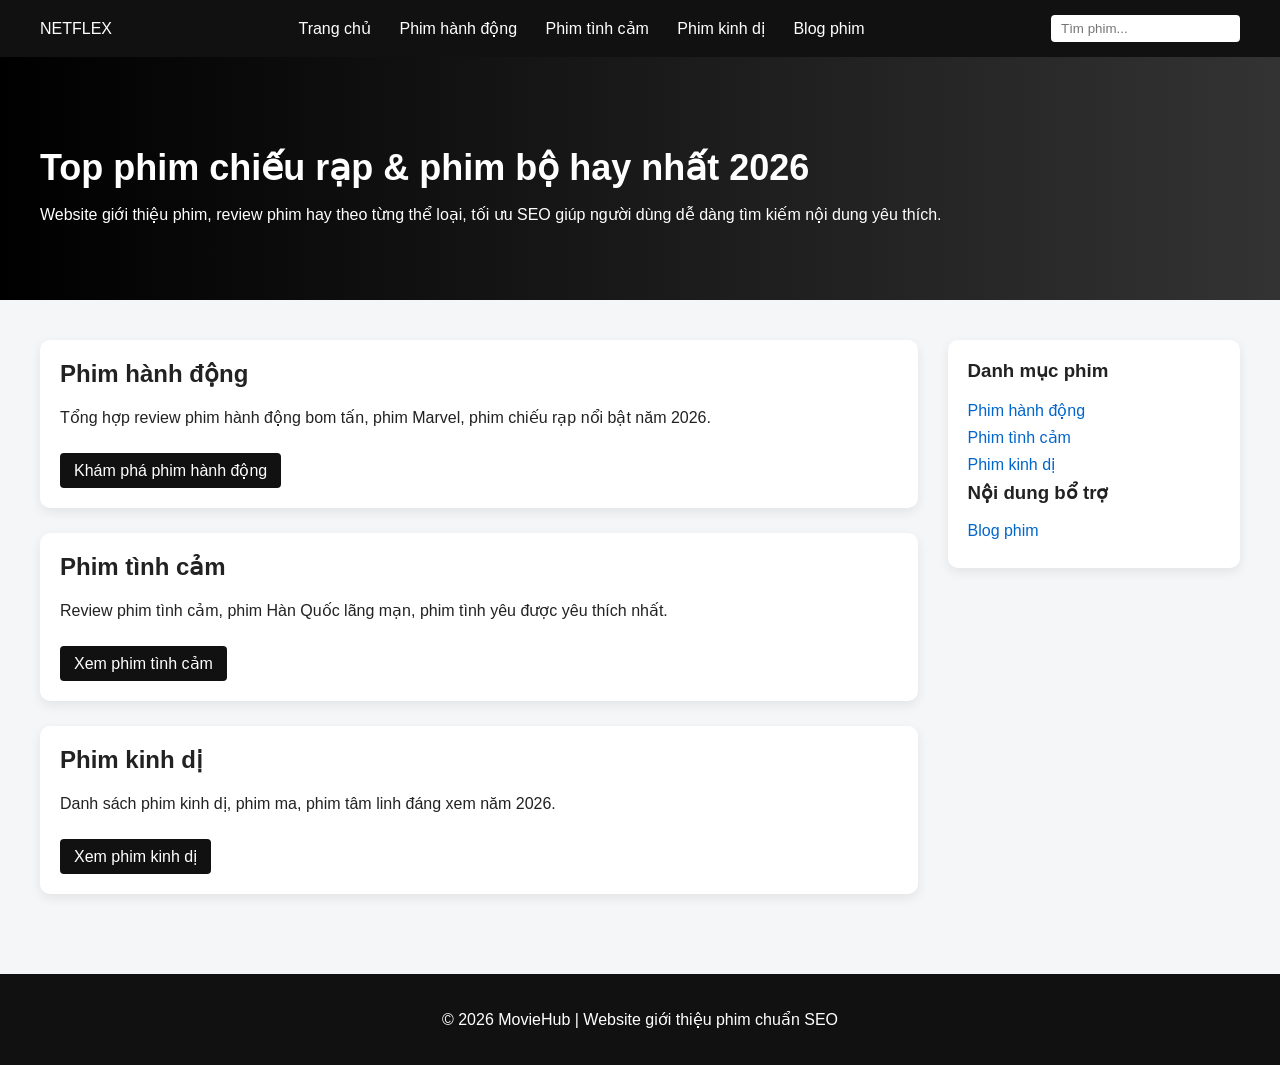
<file: index.html>
<!DOCTYPE html>
<html lang="vi">
<head>
  <meta charset="UTF-8">
  <title>Website giới thiệu phim hay 2026 | Review phim chuẩn SEO</title>
<meta name="description" content="Website giới thiệu phim hay 2026: phim hành động, tình cảm, kinh dị. Review phim chuẩn SEO, dễ tìm kiếm."><meta name="viewport" content="width=device-width, initial-scale=1.0">
  <link rel="stylesheet" href="style.css">
</head>

<body>

<!-- HEADER -->
<header class="header">
  <div class="logo">NETFLEX</div>
  <nav>
    <a href="/">Trang chủ</a>
    <a href="/phim-hanh-dong/">Phim hành động</a>
    <a href="/phim-tinh-cam/">Phim tình cảm</a>
    <a href="/phim-kinh-di/">Phim kinh dị</a>
    <a href="/blog-phim/">Blog phim</a>
  </nav>
  <input type="text" placeholder="Tìm phim...">
</header>

<!-- HERO -->
<section class="hero">
  <h1>Top phim chiếu rạp & phim bộ hay nhất 2026</h1>
  <p>
    Website giới thiệu phim, review phim hay theo từng thể loại,
    tối ưu SEO giúp người dùng dễ dàng tìm kiếm nội dung yêu thích.
  </p>
</section>

<!-- MAIN -->
<main class="container">

  <!-- CONTENT -->
  <section class="content">

    <!-- SILO 1 -->
    <article class="card">
      <div class="card-body">
        <h2>Phim hành động</h2>
        <p>
          Tổng hợp review phim hành động bom tấn, phim Marvel,
          phim chiếu rạp nổi bật năm 2026.
        </p>
        <a class="btn" href="phim-hanh-dong/index-phimhanhdong.html">Khám phá phim hành động</a>
      </div>
    </article>

    <!-- SILO 2 -->
    <article class="card">
      <div class="card-body">
        <h2>Phim tình cảm</h2>
        <p>
          Review phim tình cảm, phim Hàn Quốc lãng mạn,
          phim tình yêu được yêu thích nhất.
        </p>
        <a class="btn" href="/phim-tinh-cam/">Xem phim tình cảm</a>
      </div>
    </article>

    <!-- SILO 3 -->
    <article class="card">
      <div class="card-body">
        <h2>Phim kinh dị</h2>
        <p>
          Danh sách phim kinh dị, phim ma, phim tâm linh
          đáng xem năm 2026.
        </p>
        <a class="btn" href="/phim-kinh-di/">Xem phim kinh dị</a>
      </div>
    </article>

  </section>

  <!-- SIDEBAR -->
  <aside class="sidebar">
    <h3>Danh mục phim</h3>
    <a href="/phim-hanh-dong/">Phim hành động</a>
    <a href="/phim-tinh-cam/">Phim tình cảm</a>
    <a href="/phim-kinh-di/">Phim kinh dị</a>

    <h3>Nội dung bổ trợ</h3>
    <a href="/blog-phim/">Blog phim</a>
  </aside>

</main>

<!-- FOOTER -->
<footer class="footer">
  <p>© 2026 MovieHub | Website giới thiệu phim chuẩn SEO</p>
</footer>

</body>
</html>
</file>
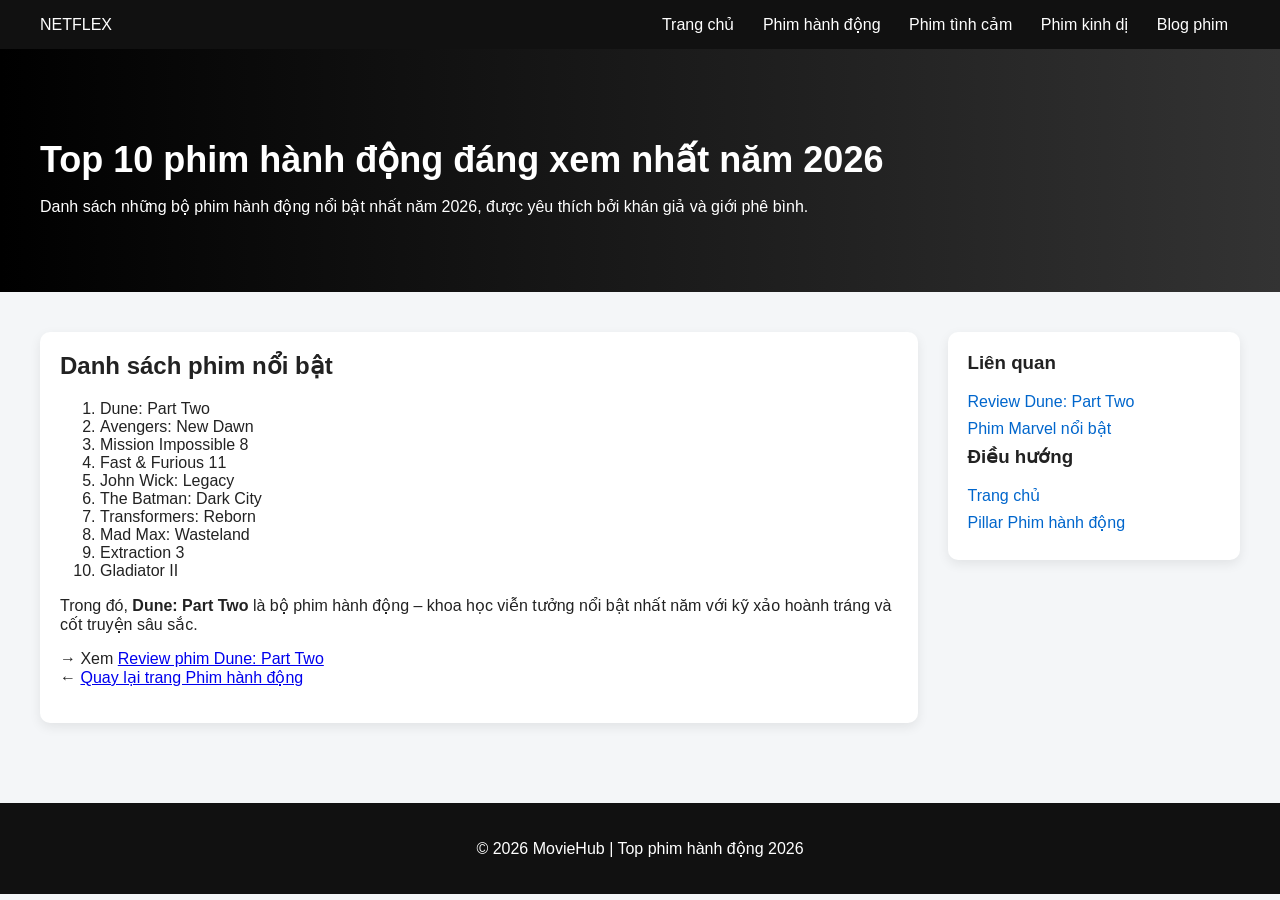
<file: phim-hanh-dong/top-10-phim-hanh-dong-2026/index.html>
<!DOCTYPE html>
<html lang="vi">
<head>
  <meta charset="UTF-8">
  <title>Top 10 phim hành động đáng xem nhất 2026 | MovieHub</title>
  <meta name="description" content="Danh sách top 10 phim hành động đáng xem nhất năm 2026, bao gồm phim chiếu rạp, phim Marvel và bom tấn hành động nổi bật.">
  <meta name="viewport" content="width=device-width, initial-scale=1.0">
  <link rel="stylesheet" href="../../style.css">
</head>

<body>

<!-- HEADER -->
<header class="header">
  <div class="logo">NETFLEX</div>
  <nav>
    <a href="/">Trang chủ</a>
    <a href="/phim-hanh-dong/">Phim hành động</a>
    <a href="/phim-tinh-cam/">Phim tình cảm</a>
    <a href="/phim-kinh-di/">Phim kinh dị</a>
    <a href="/blog-phim/">Blog phim</a>
  </nav>
</header>

<!-- HERO -->
<section class="hero">
  <h1>Top 10 phim hành động đáng xem nhất năm 2026</h1>
  <p>
    Danh sách những bộ phim hành động nổi bật nhất năm 2026,
    được yêu thích bởi khán giả và giới phê bình.
  </p>
</section>

<!-- MAIN -->
<main class="container">

  <!-- CONTENT -->
  <section class="content">

    <article class="card">
      <div class="card-body">
        <h2>Danh sách phim nổi bật</h2>
        <ol>
          <li>Dune: Part Two</li>
          <li>Avengers: New Dawn</li>
          <li>Mission Impossible 8</li>
          <li>Fast & Furious 11</li>
          <li>John Wick: Legacy</li>
          <li>The Batman: Dark City</li>
          <li>Transformers: Reborn</li>
          <li>Mad Max: Wasteland</li>
          <li>Extraction 3</li>
          <li>Gladiator II</li>
        </ol>

        <p>
          Trong đó, <strong>Dune: Part Two</strong> là bộ phim hành động –
          khoa học viễn tưởng nổi bật nhất năm với kỹ xảo hoành tráng
          và cốt truyện sâu sắc.
        </p>

        <!-- INTERNAL LINK QUAN TRỌNG -->
        <p>
          → Xem <a href="/phim-hanh-dong/dune-part-two/">Review phim Dune: Part Two</a><br>
          ← <a href="/phim-hanh-dong/">Quay lại trang Phim hành động</a>
        </p>
      </div>
    </article>

  </section>

  <!-- SIDEBAR -->
  <aside class="sidebar">
    <h3>Liên quan</h3>
    <a href="/phim-hanh-dong/dune-part-two/">Review Dune: Part Two</a>
    <a href="/phim-hanh-dong/phim-marvel/">Phim Marvel nổi bật</a>

    <h3>Điều hướng</h3>
    <a href="/">Trang chủ</a>
    <a href="/phim-hanh-dong/">Pillar Phim hành động</a>
  </aside>

</main>

<!-- FOOTER -->
<footer class="footer">
  <p>© 2026 MovieHub | Top phim hành động 2026</p>
</footer>

</body>
</html>
</file>
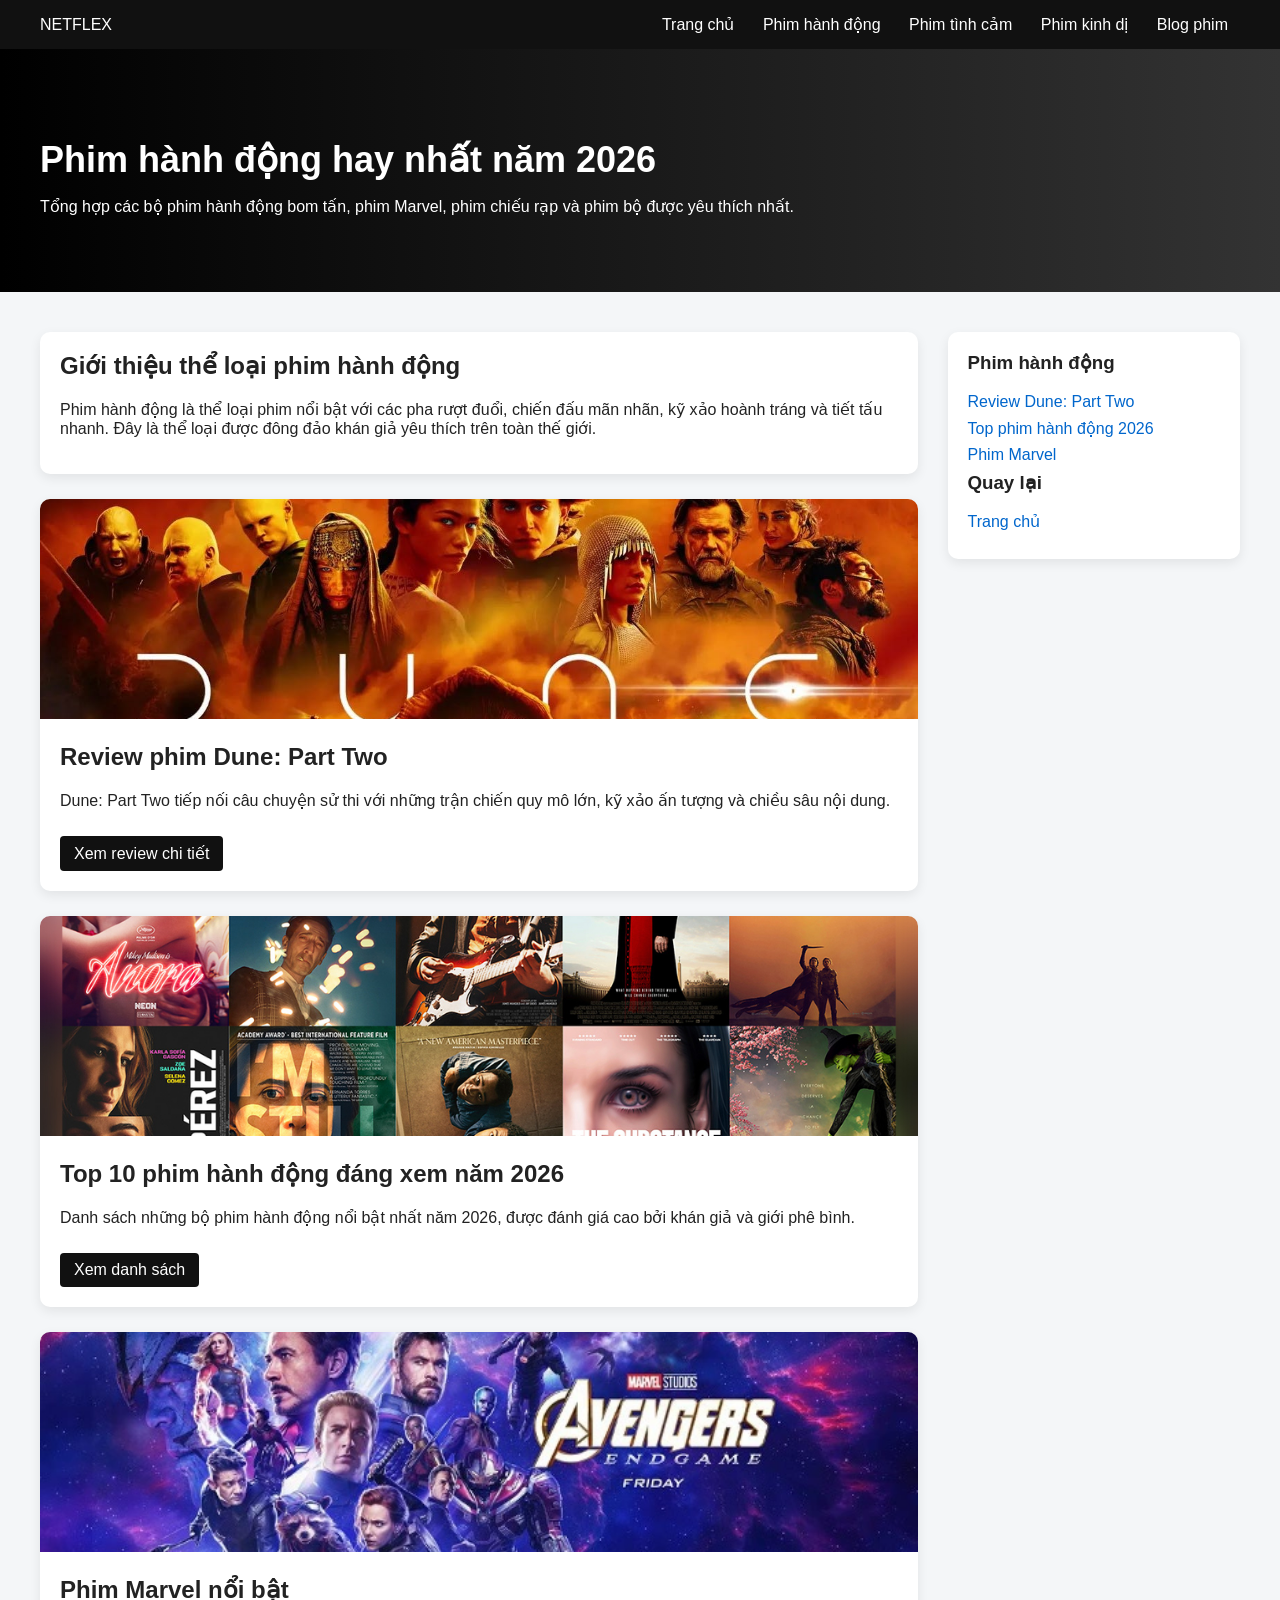
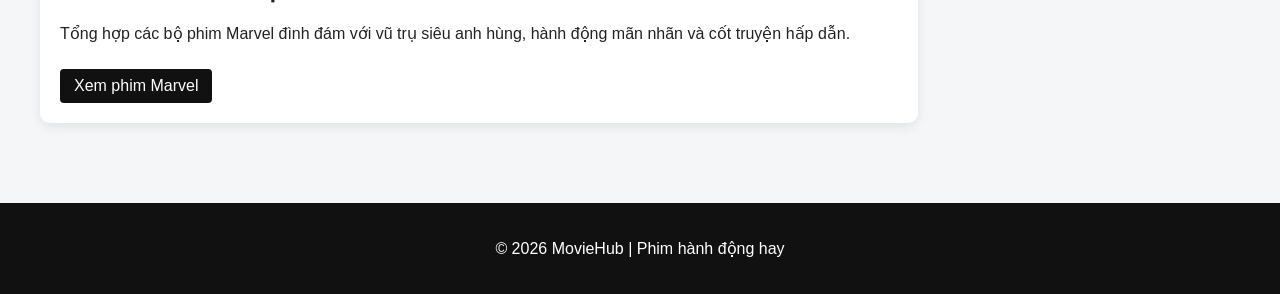
<file: phim-hanh-dong/index-phimhanhdong.html>
<!DOCTYPE html>
<html lang="vi">
<head>
  <meta charset="UTF-8">
  <title>Phim hành động hay nhất 2026 | MovieHub</title>
  <meta name="description" content="Tổng hợp phim hành động hay nhất 2026: phim chiếu rạp, phim Marvel, review và top phim đáng xem.">
  <meta name="viewport" content="width=device-width, initial-scale=1.0">
  <link rel="stylesheet" href="../style.css">
</head>

<body>

<!-- HEADER -->
<header class="header">
  <div class="logo">NETFLEX</div>
  <nav>
    <a href="/">Trang chủ</a>
    <a href="/phim-hanh-dong/">Phim hành động</a>
    <a href="/phim-tinh-cam/">Phim tình cảm</a>
    <a href="/phim-kinh-di/">Phim kinh dị</a>
    <a href="/blog-phim/">Blog phim</a>
  </nav>
</header>

<!-- HERO -->
<section class="hero">
  <h1>Phim hành động hay nhất năm 2026</h1>
  <p>
    Tổng hợp các bộ phim hành động bom tấn, phim Marvel,
    phim chiếu rạp và phim bộ được yêu thích nhất.
  </p>
</section>

<!-- MAIN -->
<main class="container">

  <!-- CONTENT -->
  <section class="content">

    <!-- INTRO -->
    <article class="card">
      <div class="card-body">
        <h2>Giới thiệu thể loại phim hành động</h2>
        <p>
          Phim hành động là thể loại phim nổi bật với các pha rượt đuổi,
          chiến đấu mãn nhãn, kỹ xảo hoành tráng và tiết tấu nhanh.
          Đây là thể loại được đông đảo khán giả yêu thích trên toàn thế giới.
        </p>
      </div>
    </article>

    <!-- CLUSTER 1 -->
    <article class="card">
      <img src="../img/dune.jpg" alt="Review phim Dune Part Two">
      <div class="card-body">
        <h2>Review phim Dune: Part Two</h2>
        <p>
          Dune: Part Two tiếp nối câu chuyện sử thi với những trận chiến
          quy mô lớn, kỹ xảo ấn tượng và chiều sâu nội dung.
        </p>
        <a class="btn" href="/phim-hanh-dong/dune-part-two/">Xem review chi tiết</a>
      </div>
    </article>

    <!-- CLUSTER 2 -->
    <article class="card">
      <img src="../img/top10 06.32.15.jpg" alt="Top phim hành động 2026">
      <div class="card-body">
        <h2>Top 10 phim hành động đáng xem năm 2026</h2>
        <p>
          Danh sách những bộ phim hành động nổi bật nhất năm 2026,
          được đánh giá cao bởi khán giả và giới phê bình.
        </p>
        <a class="btn" href="/phim-hanh-dong/top-10-phim-hanh-dong-2026/">Xem danh sách</a>
      </div>
    </article>

    <!-- CLUSTER 3 -->
    <article class="card">
      <img src="../img/phimhanhdong-marvel.webp" alt="Phim Marvel nổi bật trong 2026">
      <div class="card-body">
        <h2>Phim Marvel nổi bật</h2>
        <p>
          Tổng hợp các bộ phim Marvel đình đám với vũ trụ siêu anh hùng,
          hành động mãn nhãn và cốt truyện hấp dẫn.
        </p>
        <a class="btn" href="/phim-hanh-dong/phim-marvel/">Xem phim Marvel</a>
      </div>
    </article>

  </section>

  <!-- SIDEBAR -->
  <aside class="sidebar">
    <h3>Phim hành động</h3>
    <a href="/phim-hanh-dong/dune-part-two/">Review Dune: Part Two</a>
    <a href="/phim-hanh-dong/top-10-phim-hanh-dong-2026/">Top phim hành động 2026</a>
    <a href="/phim-hanh-dong/phim-marvel/">Phim Marvel</a>

    <h3>Quay lại</h3>
    <a href="/">Trang chủ</a>
  </aside>

</main>

<!-- FOOTER -->
<footer class="footer">
  <p>© 2026 MovieHub | Phim hành động hay</p>
</footer>

</body>
</html>
</file>
<file: style.css>
* {
  box-sizing: border-box;
}

body {
  margin: 0;
  font-family: Arial, sans-serif;
  background: #f4f6f8;
  color: #222;
}

/* HEADER */
.header {
  position: sticky;
  top: 0;
  z-index: 10;
  display: flex;
  align-items: center;
  justify-content: space-between;
  padding: 15px 40px;
  background: #111;
  color: white;
}

.header nav a {
  color: white;
  margin: 0 12px;
  text-decoration: none;
  font-weight: 500;
}

.header input {
  padding: 6px 10px;
  border-radius: 4px;
  border: none;
}

/* HERO */
.hero {
  background: linear-gradient(to right, #000, #333);
  color: white;
  padding: 60px 40px;
}

.hero h1 {
  font-size: 36px;
  margin-bottom: 10px;
}

/* LAYOUT F-PATTERN */
.container {
  display: grid;
  grid-template-columns: 3fr 1fr;
  gap: 30px;
  padding: 40px;
}

/* CONTENT */
.content {
  display: flex;
  flex-direction: column;
  gap: 25px;
}

.card {
  background: white;
  border-radius: 10px;
  overflow: hidden;
  box-shadow: 0 4px 12px rgba(0,0,0,0.08);
}

.card img {
  width: 100%;
  height: 220px;
  object-fit: cover;
}

.card-body {
  padding: 20px;
}

.card-body h2 {
  margin-top: 0;
}

.internal a {
  color: #0066cc;
  text-decoration: none;
}

.btn {
  display: inline-block;
  margin-top: 10px;
  padding: 8px 14px;
  background: #111;
  color: white;
  text-decoration: none;
  border-radius: 4px;
}

/* SIDEBAR */
.sidebar {
  background: white;
  padding: 20px;
  border-radius: 10px;
  height: fit-content;
  box-shadow: 0 4px 12px rgba(0,0,0,0.08);
}

.sidebar h3 {
  margin-top: 0;
}

.sidebar a {
  display: block;
  margin-bottom: 8px;
  text-decoration: none;
  color: #0066cc;
}

/* FOOTER */
.footer {
  background: #111;
  color: white;
  text-align: center;
  padding: 20px;
  margin-top: 40px;
}
</file>
